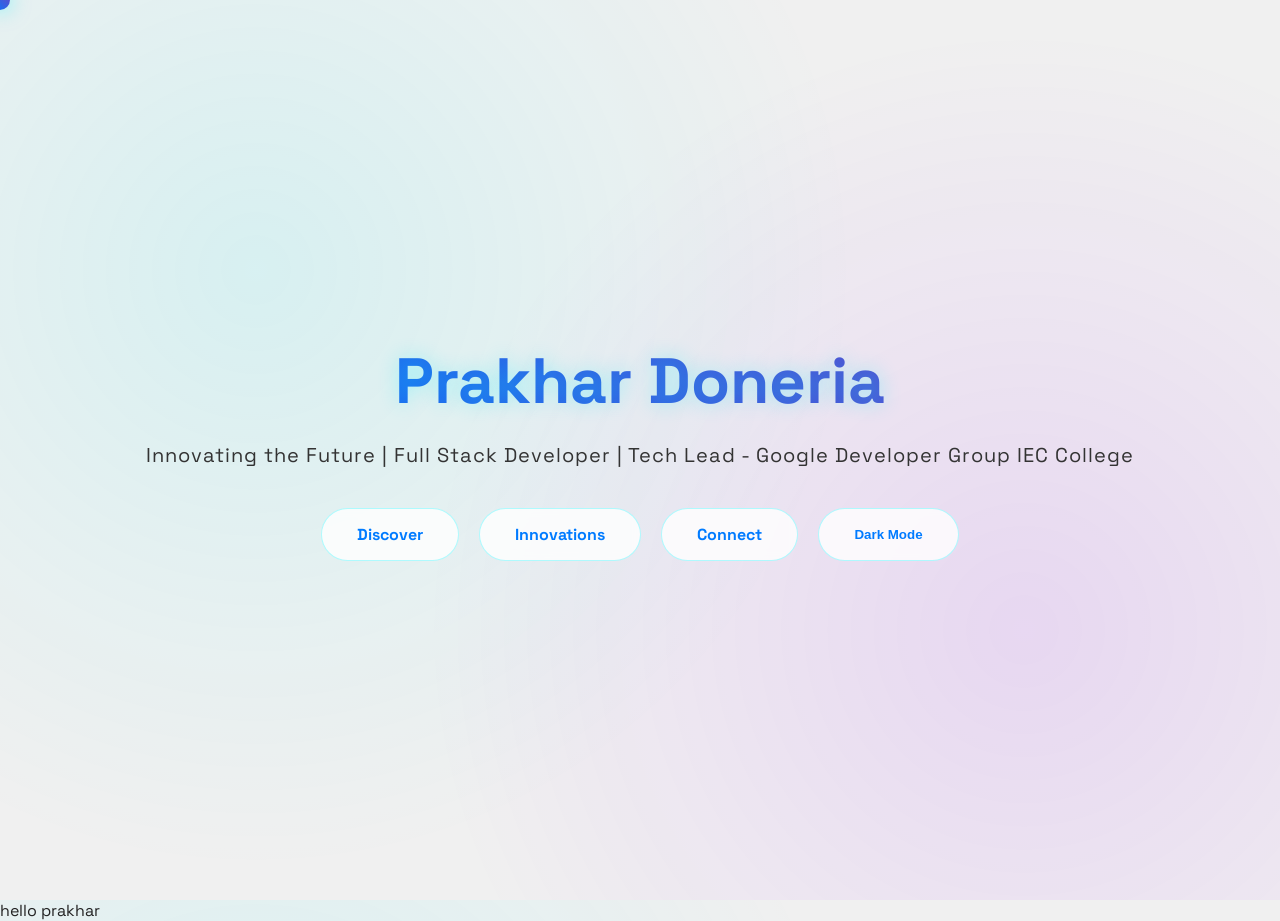
<file: Class 2/index.html>
<!DOCTYPE html>
<html lang="en">
<head>
    <meta charset="UTF-8" />
    <meta name="viewport" content="width=device-width, initial-scale=1.0" />
    <title>Prakhar Doneria - Portfolio</title>

    <meta property="og:title" content="Prakhar Doneria - Portfolio" />
    <meta property="og:description" content="Innovating the Future | Full Stack Developer | Core Team - GDG On-Campus IEC" />
    <meta property="og:image" content="assets/banner.jpg" />
    <meta property="og:url" content="http://prakhardoneria.tech" />
    <meta property="og:type" content="website" />

    <meta name="twitter:card" content="summary_large_image" />
    <meta name="twitter:title" content="Prakhar Doneria - Portfolio" />
    <meta name="twitter:description" content="Innovating the Future | Full Stack Developer | GDG On-Campus IEC" />
    <meta name="twitter:image" content="assets/banner.jpg" />

    <link href="https://fonts.googleapis.com/css2?family=Space+Grotesk:wght@300;400;500;600;700&display=swap" rel="stylesheet" />
    <link rel="stylesheet" href="styles.css" />
</head>
<body>
    <div class="cursor" aria-hidden="true"></div>
    <div class="vertical-scroll-container" role="main">
        <section class="section intro" role="banner" aria-label="Introduction">
            <div class="header-content">
                <h1 class="animate-float" tabindex="0">Prakhar Doneria</h1>
                <p class="animate-fade" tabindex="0">Innovating the Future | Full Stack Developer | Tech Lead - Google Developer Group IEC College</p>
                <div class="header-buttons" role="navigation" aria-label="Primary navigation">
                    <a href="#about" class="header-button" tabindex="0">Discover</a>
                    <a href="#projects" class="header-button" tabindex="0">Innovations</a>
                    <a href="#contact" class="header-button" tabindex="0">Connect</a>
                    <button id="theme-toggle" class="header-button" aria-pressed="false" aria-label="Toggle dark and light mode" tabindex="0">Light Mode</button>
                </div>
            </div>
        </section>

        <section class="section about" id="about" role="region" aria-labelledby="about-heading">
            <div class="project-card">
                <h2 id="about-heading" tabindex="0">About Me</h2>
                <p tabindex="0">Currently pursuing a Bachelor of Technology in Computer Software Engineering at IEC College of Engineering and Technology, I've taken the helm as Core Team Lead at GDG IEC and founded ProTecGames during my school time, a thriving Android app developmental company with a substantial user base. Leveraging my competencies in team management and cross-functional leadership, I drive both technological innovation and community engagement. The journey from a solo entrepreneur to leading a successful business has honed my skills in team building and strategic management. Our team at ProTecGames, through dedication and collaborative effort, has created a platform that resonates with lakhs of users monthly.</p>
                <p tabindex="0">Embodying the spirit of Sadbhavna, I am committed to fostering an environment of non-violence, truth, and perseverance, reflecting these values in our company culture and products.</p>
                <h3 tabindex="0">Top Skills</h3>
                <ul>
                    <li tabindex="0">Team Management</li>
                    <li tabindex="0">Teamwork</li>
                    <li tabindex="0">Cross-functional Team Leadership</li>
                </ul>
            </div>
        </section>

        <section class="section projects" id="projects" role="region" aria-labelledby="projects-heading">
            <div class="project-card">
                <h2 id="projects-heading" tabindex="0">Projects</h2>
                <p tabindex="0">Innovative solutions for tomorrow's challenges</p>
                <div id="project-list" class="horizontal-scroll-container" aria-live="polite" aria-label="List of projects"></div>
                <div class="scroll-buttons">
                    <button id="prev" class="scroll-button" aria-label="Scroll projects left"><</button>
                    <button id="next" class="scroll-button" aria-label="Scroll projects right">></button>
                </div>
            </div>
        </section>

        <section class="section experience" role="region" aria-labelledby="experience-heading">
            <div class="project-card">
                <h2 id="experience-heading" tabindex="0">Experience</h2>
                <h3 tabindex="0">Google Developers Group on-campus IEC</h3>
                <p tabindex="0">Tech Lead- October 2024 - Present</p>
                <p tabindex="0">Working as Core Team Member for Google Developer Groups at IEC College of Engineering and Technology</p>
                <h3 tabindex="0">ProTecGames</h3>
                <p tabindex="0">Founder - July 2021 - Present</p>
                <p tabindex="0">Started the company alone with 0 investment and now running with over lakhs of users monthly</p>
            </div>
        </section>

        <section class="section education" role="region" aria-labelledby="education-heading">
            <div class="project-card">
                <h2 id="education-heading" tabindex="0">Education</h2>
                <h3 tabindex="0">IEC College of Engineering and Technology</h3>
                <p tabindex="0">Bachelor of Technology - BTech, Computer Software Engineering (August 2024 - August 2028)</p>
                <h3 tabindex="0">St. Mary's Inter Inter College</h3>
                <p tabindex="0">Matriculate, PCM (2008 - March 2024)</p>
                <h3 tabindex="0">IEC Group of Institutions</h3>
                <p tabindex="0">Bachelor of Technology - BTech, Computer Software Engineering (September 2024 - September 2028)</p>
            </div>
        </section>

        <section class="section contact" id="contact" role="region" aria-labelledby="contact-heading">
            <div class="project-card contact">
                <h2 id="contact-heading" tabindex="0">Contact</h2>
                <p tabindex="0">Email: <a href="mailto:prakhardoneria3@gmail.com" tabindex="0">prakhardoneria3@gmail.com</a></p>
                <p tabindex="0">LinkedIn: <a href="https://www.linkedin.com/in/prakhar-doneria-646090228" target="_blank" tabindex="0">linkedin.com/in/prakhar-doneria-646090228</a></p>
                <p tabindex="0">Personal Website: <a href="http://prakhardoneriaindia.web.app" target="_blank" tabindex="0">prakhardoneriaindia.web.app</a></p>
            </div>
        </section>
    </div>
    <script src="script.js"></script>
</body>hello prakhar 
</html>
</file>
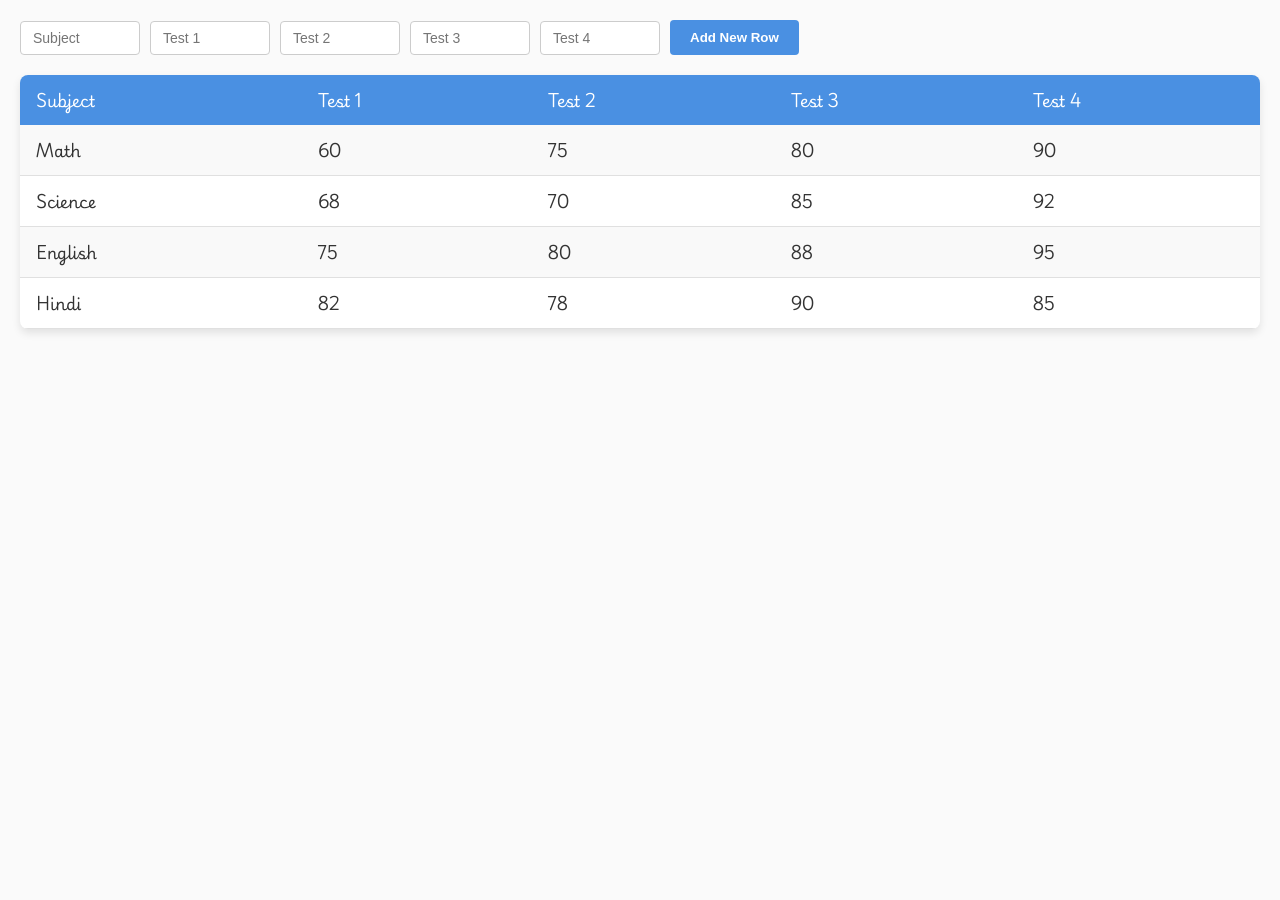
<file: Class 3/index.html>
<!DOCTYPE html>
<html>
<head>
    <meta charset="UTF-8">
    <meta name="viewport" content="width=device-width, initial-scale=1.0">
    <title>Table Making</title>
    <link rel="stylesheet" href="styles.css">
    <link rel="preconnect" href="https://fonts.googleapis.com">
    <link rel="preconnect" href="https://fonts.gstatic.com" crossorigin>
    <link href="https://fonts.googleapis.com/css2?family=Playwrite+GB+J:ital,wght@0,100..400;1,100..400&display=swap" rel="stylesheet">
</head>
<body>
    <div id="inputContainer">
        <input type="text" id="subjectInput" placeholder="Subject" />
        <input type="number" id="test1Input" placeholder="Test 1" min="0" max="100" />
        <input type="number" id="test2Input" placeholder="Test 2" min="0" max="100" />
        <input type="number" id="test3Input" placeholder="Test 3" min="0" max="100" />
        <input type="number" id="test4Input" placeholder="Test 4" min="0" max="100" />
        <button id="addRowBtn">Add New Row</button>
    </div>
    <table id="dataTable">
        <!-- HEADINGS -->
        <tr>
            <th>Subject</th>
            <th>Test 1</th>
            <th>Test 2</th>
            <th>Test 3</th>
            <th>Test 4</th>
        </tr>

        <!-- TABLE ROWS WITH DATA -->
        <tr>
            <td>Math</td>
            <td>60</td>
            <td>75</td>
            <td>80</td>
            <td>90</td>
        </tr>

        <tr>
            <td>Science</td>
            <td>68</td>
            <td>70</td>
            <td>85</td>
            <td>92</td>
        </tr>

        <tr>
            <td>English</td>
            <td>75</td>
            <td>80</td>
            <td>88</td>
            <td>95</td>
        </tr>

        <tr>
            <td>Hindi</td>
            <td>82</td>
            <td>78</td>
            <td>90</td>
            <td>85</td>
        </tr>

    </table>
    <script src="script.js"></script>
</body>
</html>
</file>
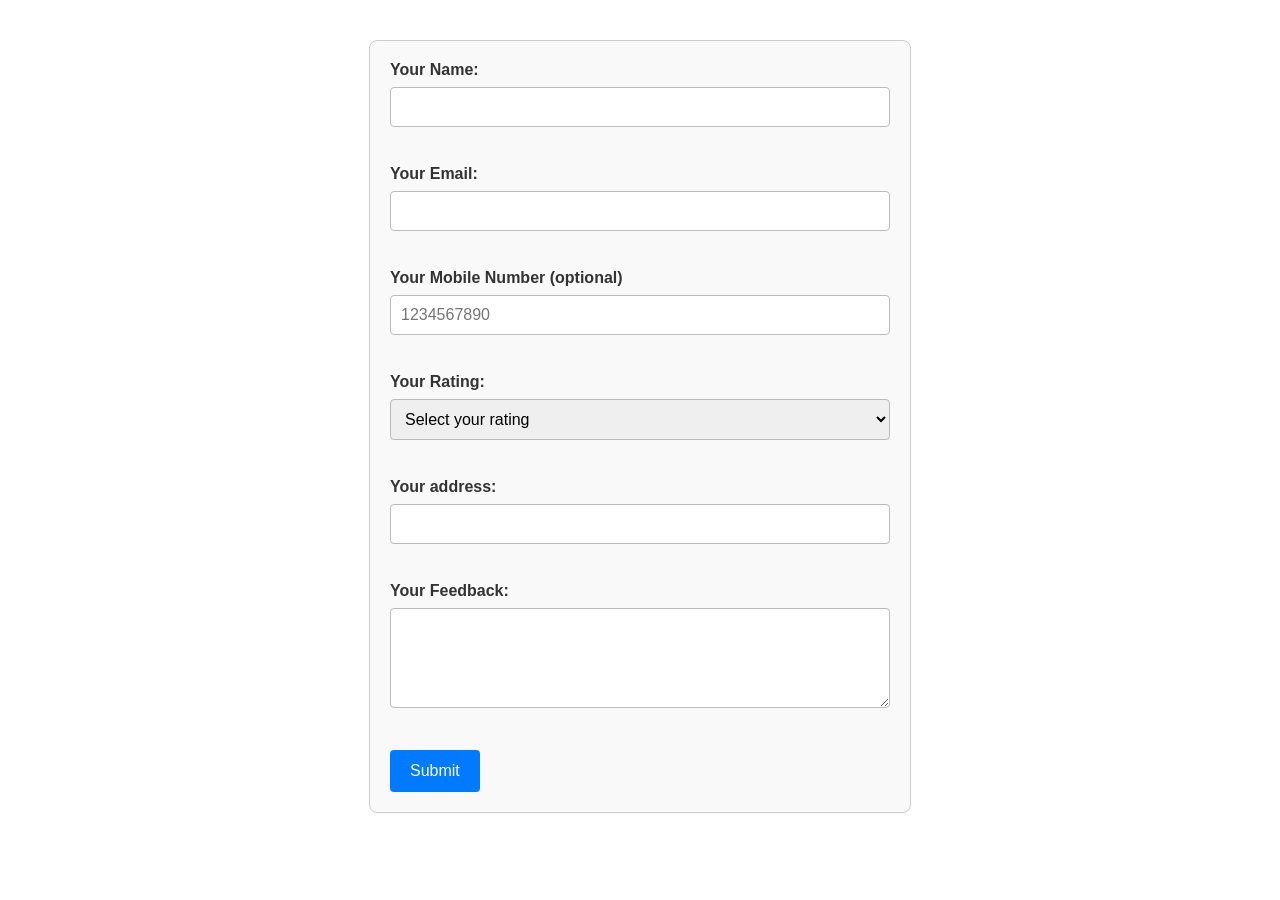
<file: Class 4/index.html>
<!DOCTYPE html>
<html lang="en">
<head>
    <title>Feedback Form</title>
    <link rel="stylesheet" href="styles.css">
    <meta charset="UTF-8">
    <meta name="viewport" content="width=device-width, initial-scale=1.0">
</head>
<body>
    <form action="http://127.0.0.1:5000/submit" method="post">

        <label for="name">Your Name:</label>
        <input type="text" id="name" name="name" required>

        <br><br>

        <label for="email">Your Email:</label>
        <input type="email" id="email" name="email" required>

        
        <br><br>

        <label for="mobile">Your Mobile Number (optional)</label>
        <input type="tel" id="mobile" name="mobile" pattern="[0-9]{10}" placeholder="1234567890">

        <br><br>

        <label for="rating">Your Rating:</label>
        <select id="rating" name="rating" required>
            <option value="" disabled selected>Select your rating</option>
            <option value="1">1 Star</option>
            <option value="2">2 Stars</option>
            <option value="3">3 Stars</option>
            <option value="4">4 Stars</option>
            <option value="5">5 Stars</option>
        </select>

        <br><br>

        
        <label for="address">Your address:</label>
        <input type="address" id="address" name="address" required>
        
        <br><br>

        <label for="feedback">Your Feedback:</label>
        <textarea id="feedback" name="feedback" required></textarea>

        <br><br>

        <button type="submit">Submit</button>
    </form>
</body>
</html>
</file>
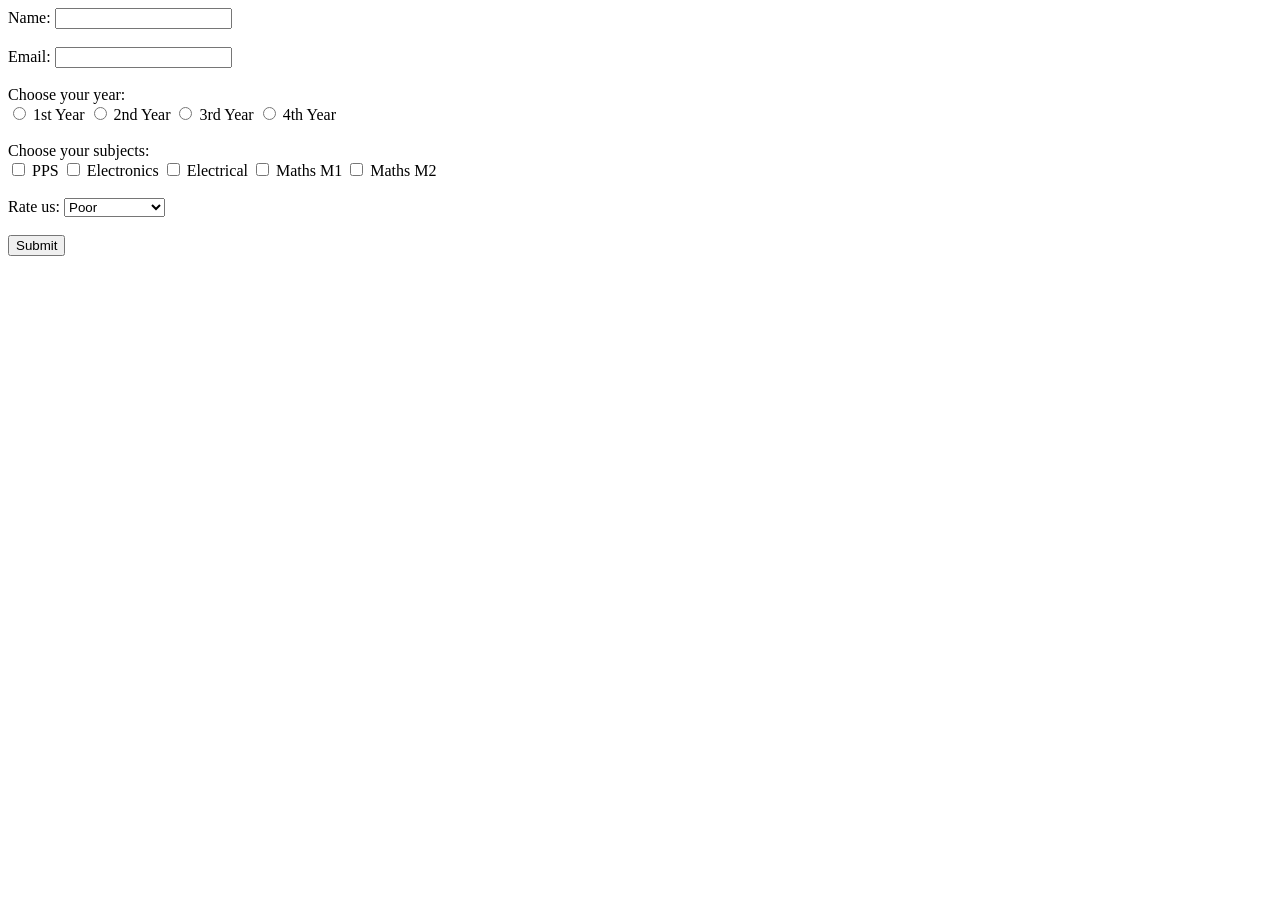
<file: Class 5/index.html>
<body>
        <form action="/submit" method="post">
          <label for="name">Name: </label>
          <input type="text" name="name" id="name">
      
          <br><br>
      
          <label for="email">Email: </label>
          <input type="email" name="email" id="email">
      
          <br><br>
      
          <label for="year">Choose your year:</label>
          <br>
          <input type="radio" id="year1" name="year" value="1"> 1st Year
          <input type="radio" id="year2" name="year" value="2"> 2nd Year
          <input type="radio" id="year3" name="year" value="3"> 3rd Year
          <input type="radio" id="year4" name="year" value="4"> 4th Year
      
          <br><br>
      
          <label for="subjects">Choose your subjects:</label>
          <br>
          <input type="checkbox" id="PPS" name="subjects" value="PPS"> PPS
          <input type="checkbox" id="electronics" name="subjects" value="Electronics"> Electronics
          <input type="checkbox" id="electrical" name="subjects" value="Electrical"> Electrical
          <input type="checkbox" id="maths1" name="subjects" value="Maths M1"> Maths M1
          <input type="checkbox" id="maths2" name="subjects" value="Maths M2"> Maths M2
      
          <br><br>


          <label for="rate">Rate us:</label>
          <select name="rate" id="rate-dropdown">
                <option value="1">Poor</option>
                <option value="2">Considerable</option>
                <option value="3">Good</option>
                <option value="4">Great</option>
                <option value="5">Outstanding</option>
          </select>
              
          <br><br>

          <button type="submit">Submit</button>
        </form>
      </body>
</file>
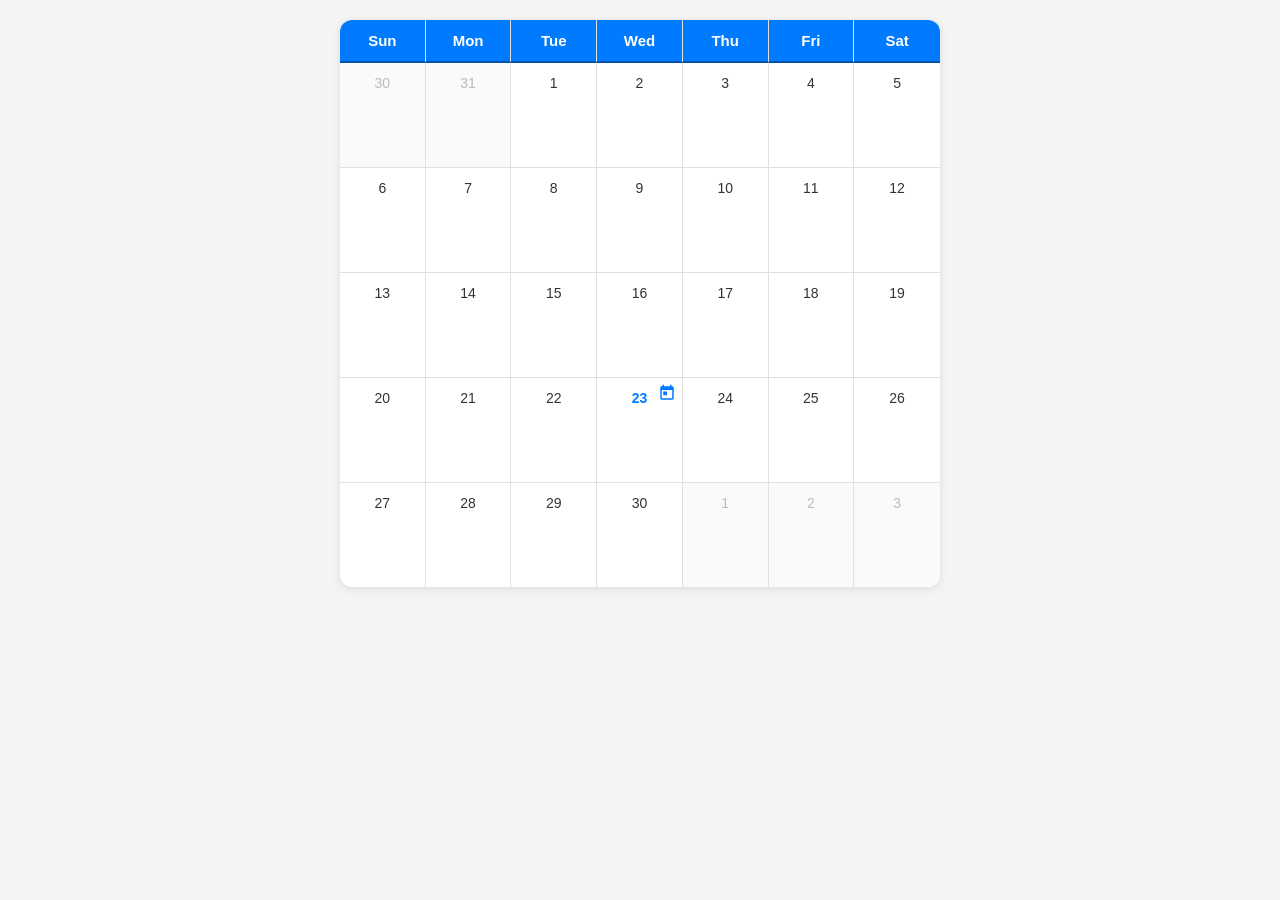
<file: Projects/calender/index.html>
<!DOCTYPE html>
<html lang="en">
<head>
    <title>My Calendar</title>
    <link rel="stylesheet" href="styles.css">
    <link href="https://fonts.googleapis.com/icon?family=Material+Icons" rel="stylesheet">
    <meta charset="UTF-8">
    <meta name="viewport" content="width=device-width, initial-scale=1.0">
</head>
<body>
    <table class="calendar">
        <thead>
            <tr>
                <th>Sun</th>
                <th>Mon</th>
                <th>Tue</th>
                <th>Wed</th>
                <th>Thu</th>
                <th>Fri</th>
                <th>Sat</th>
            </tr>
        </thead>
        <tbody>
            <tr>
                <td class="non-month">30</td>
                <td class="non-month">31</td>
                <td class="month-date">1</td>
                <td class="month-date">2</td>
                <td class="month-date">3</td>
                <td class="month-date">4</td>
                <td class="month-date">5</td>
            </tr>
            <tr>
                <td class="month-date">6</td>
                <td class="month-date">7</td>
                <td class="month-date">8</td>
                <td class="month-date">9</td>
                <td class="month-date">10</td>
                <td class="month-date">11</td>
                <td class="month-date">12</td>
            </tr>
            <tr>
                <td class="month-date">13</td>
                <td class="month-date">14</td>
                <td class="month-date">15</td>
                <td class="month-date">16</td>
                <td class="month-date">17</td>
                <td class="month-date">18</td>
                <td class="month-date">19</td>
            </tr>
            <tr>
                <td class="month-date">20</td>
                <td class="month-date">21</td>
                <td class="month-date">22</td>
                <td class="month-date bold-date">23 <span class="material-icons" style="vertical-align: middle; font-size: 18px;">calendar_today</span></td>
                <td class="month-date">24</td>
                <td class="month-date">25</td>
                <td class="month-date">26</td>
            </tr>
            <tr>
                <td class="month-date">27</td>
                <td class="month-date">28</td>
                <td class="month-date">29</td>
                <td class="month-date">30</td>
                <td class="non-month">1</td>
                <td class="non-month">2</td>
                <td class="non-month">3</td>
            </tr>
        </tbody>
    </table>
</body>
</html>
</file>
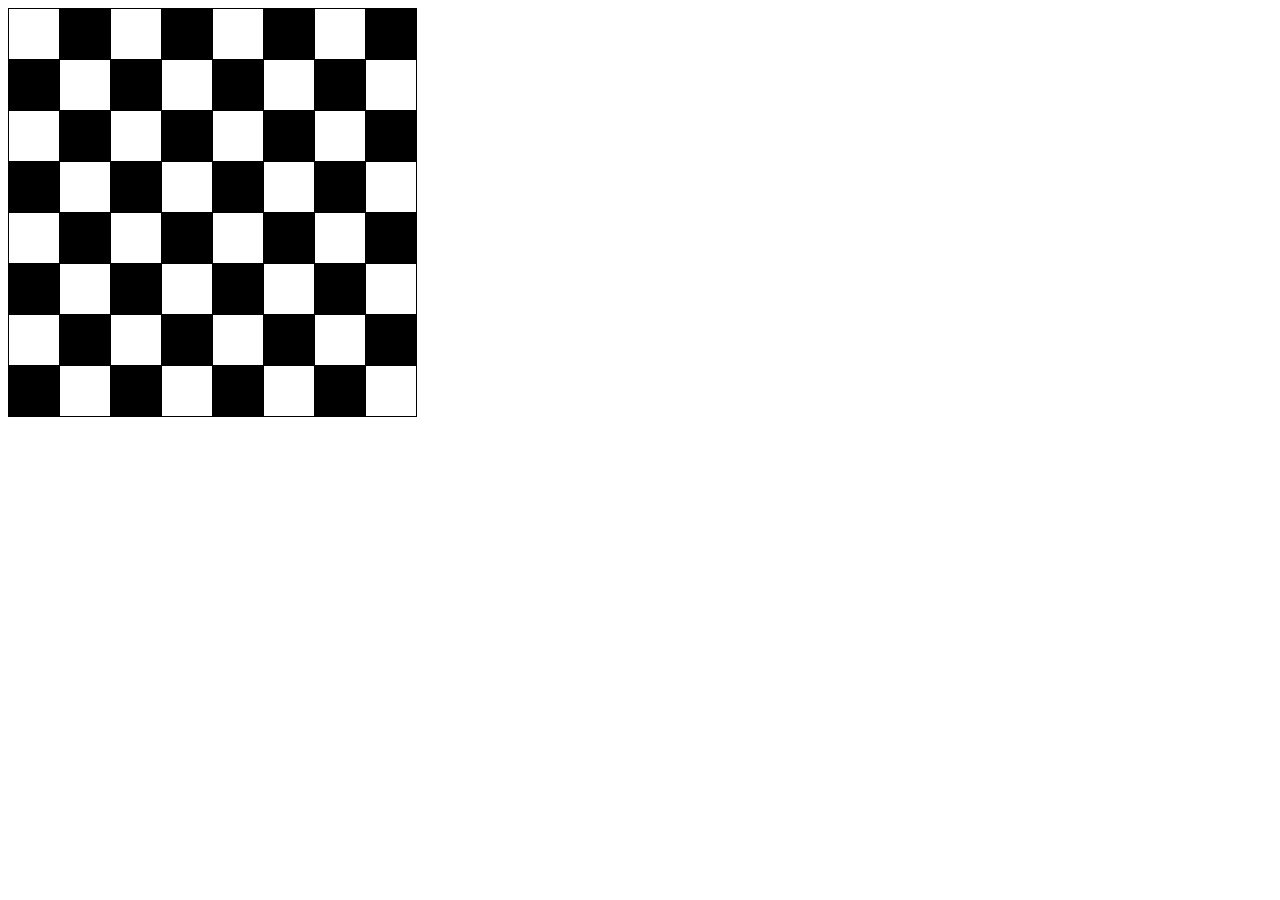
<file: Projects/chess/index.html>
<!DOCTYPE html>
<html>
<head>
    <title>
        My Chess Board
    </title>
    <link rel="stylesheet" href="style.css">
    <meta charset="UTF-8">
    <meta name="viewport" content="width=device-width, initial-scale=1.0">
</head>
<body>
<table>
    <tr>
        <td class="white"></td>
        <td class="black"></td>
        <td class="white"></td>
        <td class="black"></td>
        <td class="white"></td>
        <td class="black"></td>
        <td class="white"></td>
        <td class="black"></td>
    </tr>
    <tr>
        <td class="black"></td>
        <td class="white"></td>
        <td class="black"></td>
        <td class="white"></td>
        <td class="black"></td>
        <td class="white"></td>
        <td class="black"></td>
        <td class="white"></td>
    </tr>
    <tr>
        <td class="white"></td>
        <td class="black"></td>
        <td class="white"></td>
        <td class="black"></td>
        <td class="white"></td>
        <td class="black"></td>
        <td class="white"></td>
        <td class="black"></td>
    </tr>
    <tr>
        <td class="black"></td>
        <td class="white"></td>
        <td class="black"></td>
        <td class="white"></td>
        <td class="black"></td>
        <td class="white"></td>
        <td class="black"></td>
        <td class="white"></td>
    </tr>
    <tr>
        <td class="white"></td>
        <td class="black"></td>
        <td class="white"></td>
        <td class="black"></td>
        <td class="white"></td>
        <td class="black"></td>
        <td class="white"></td>
        <td class="black"></td>
    </tr>
    <tr>
        <td class="black"></td>
        <td class="white"></td>
        <td class="black"></td>
        <td class="white"></td>
        <td class="black"></td>
        <td class="white"></td>
        <td class="black"></td>
        <td class="white"></td>
    </tr>
    <tr>
        <td class="white"></td>
        <td class="black"></td>
        <td class="white"></td>
        <td class="black"></td>
        <td class="white"></td>
        <td class="black"></td>
        <td class="white"></td>
        <td class="black"></td>
    </tr>
    <tr>
        <td class="black"></td>
        <td class="white"></td>
        <td class="black"></td>
        <td class="white"></td>
        <td class="black"></td>
        <td class="white"></td>
        <td class="black"></td>
        <td class="white"></td>
    </tr>
</table>
</body>
</html>
</file>
<file: Class 2/styles.css>
:root {
    --neon-blue: #00f3ff;
    --neon-purple: #9d00ff;
    --dark-bg: #0a0a12;
    --glass-bg: rgba(255, 255, 255, 0.05);
    --text-color: #ffffff;
    --text-color-contrast: #e0e0e0;
    --focus-outline: 2px solid var(--neon-blue);
}

[data-theme="light"] {
    --neon-blue: #007bff;
    --neon-purple: #6f42c1;
    --dark-bg: #f0f0f0;
    --glass-bg: rgba(255, 255, 255, 0.8);
    --text-color: #222222;
    --text-color-contrast: #333333;
    --focus-outline: 2px solid var(--neon-purple);
}

* {
    margin: 0;
    padding: 0;
    box-sizing: border-box;
}

body {
    font-family: 'Space Grotesk', sans-serif;
    background: var(--dark-bg);
    color: var(--text-color);
    overflow: hidden;
    height: 100vh;
    background-image: 
        radial-gradient(circle at 20% 30%, rgba(0, 243, 255, 0.1) 0%, transparent 50%),
        radial-gradient(circle at 80% 70%, rgba(157, 0, 255, 0.1) 0%, transparent 50%);
    transition: background 0.5s ease, color 0.5s ease;
}

.vertical-scroll-container {
    display: flex;
    flex-direction: column;
    height: 100vh;
    overflow-y: auto;
}

.section {
    flex: none;
    width: 100vw;
    height: 100vh;
    display: flex;
    align-items: center;
    justify-content: center;
    padding: 2rem;
    opacity: 0;
    transform: translateY(20px);
    animation-fill-mode: forwards;
    animation-duration: 0.8s;
    animation-timing-function: ease-out;
}

.section.visible {
    opacity: 1;
    transform: translateY(0);
}

.header-content {
    text-align: center;
}

.header-content h1 {
    font-size: 4rem;
    margin-bottom: 20px;
    background: linear-gradient(45deg, var(--neon-blue), var(--neon-purple));
    -webkit-background-clip: text;
    background-clip: text;
    color: transparent;
    text-shadow: 0 0 20px rgba(0, 243, 255, 0.3);
}

.header-content p {
    font-size: 1.25rem;
    margin-bottom: 40px;
    color: var(--text-color-contrast);
    letter-spacing: 1px;
}

.header-buttons {
    display: flex;
    justify-content: center;
    gap: 20px;
    flex-wrap: wrap;
}

.header-button {
    padding: 15px 35px;
    background: var(--glass-bg);
    color: var(--neon-blue);
    text-decoration: none;
    border-radius: 50px;
    font-weight: bold;
    border: 1px solid rgba(0, 243, 255, 0.3);
    backdrop-filter: blur(5px);
    transition: all 0.4s cubic-bezier(0.175, 0.885, 0.32, 1.275);
    cursor: pointer;
}

.header-button:hover,
.header-button:focus {
    background: var(--neon-blue);
    color: var(--dark-bg);
    box-shadow: 0 0 30px rgba(0, 243, 255, 0.5);
    transform: translateY(-5px);
    outline: none;
}

.header-button:focus-visible {
    outline: var(--focus-outline);
    outline-offset: 4px;
}

.project-card {
    background: linear-gradient(135deg, rgba(255, 255, 255, 0.05), rgba(255, 255, 255, 0.02));
    border: 1px solid rgba(0, 243, 255, 0.2);
    border-radius: 15px;
    padding: 25px;
    transition: all 0.3s ease;
    min-width: 320px;
    backdrop-filter: blur(10px);
}

.project-card:hover {
    transform: translateY(-10px);
    box-shadow: 0 0 30px rgba(0, 243, 255, 0.2);
}

.horizontal-scroll-container {
    display: flex;
    align-items: center;
    overflow-x: auto;
    padding: 10px 0;
    gap: 20px;
    scroll-behavior: smooth;
}

.project-item {
    flex: 0 0 auto;
    position: relative;
    overflow: hidden;
    background: var(--glass-bg);
    border-radius: 10px;
    padding: 20px;
    margin: 10px;
    min-width: 300px;
    transition: transform 0.3s, opacity 0.5s ease;
    opacity: 0;
    transform: translateY(20px);
}

.project-item.visible {
    opacity: 1;
    transform: translateY(0);
}

.project-item:hover,
.project-item:focus-within {
    transform: translateY(-5px);
}

::-webkit-scrollbar {
    height: 8px;
}

::-webkit-scrollbar-track {
    background: var(--dark-bg);
}

::-webkit-scrollbar-thumb {
    background: var(--neon-blue);
    border-radius: 4px;
}

::-webkit-scrollbar-thumb:hover {
    background: var(--neon-purple);
}

.scroll-buttons {
    display: flex;
    justify-content: center;
    gap: 10px;
}

.scroll-button {
    background: var(--glass-bg);
    color: var(--neon-blue);
    border: none;
    border-radius: 50%;
    padding: 10px 15px;
    cursor: pointer;
    transition: all 0.3s ease;
}

.scroll-button:hover,
.scroll-button:focus {
    background: var(--neon-blue);
    color: var(--dark-bg);
    box-shadow: 0 0 30px rgba(0, 243, 255, 0.5);
    transform: translateY(-2px);
    outline: none;
}

.scroll-button:focus-visible {
    outline: var(--focus-outline);
    outline-offset: 4px;
}

.view-project {
    display: inline-block;
    padding: 10px 20px;
    background: var(--glass-bg);
    color: var(--neon-blue);
    text-decoration: none;
    border-radius: 50px;
    font-weight: bold;
    border: 1px solid rgba(0, 243, 255, 0.3);
    backdrop-filter: blur(5px);
    transition: all 0.4s cubic-bezier(0.175, 0.885, 0.32, 1.275);
    margin-top: 10px;
}

.view-project:hover,
.view-project:focus {
    background: var(--neon-blue);
    color: var(--dark-bg);
    box-shadow: 0 0 30px rgba(0, 243, 255, 0.5);
    transform: translateY(-5px);
    outline: none;
}

.view-project:focus-visible {
    outline: var(--focus-outline);
    outline-offset: 4px;
}

.cursor {
    position: fixed;
    width: 20px;
    height: 20px;
    border-radius: 50%;
    pointer-events: none;
    transform: translate(-50%, -50%);
    z-index: 9999;
    background: linear-gradient(45deg, var(--neon-blue), var(--neon-purple));
    box-shadow: 0 0 20px rgba(0, 243, 255, 0.5);
    transition: transform 0.3s ease;
    animation: gradient-flow 3s ease infinite;
}

.cursor:hover {
    transform: scale(1.5);
}

@keyframes gradient-flow {
    0% {
        background-position: 0% 50%;
    }
    100% {
        background-position: 100% 50%;
    }
}

.contact a {
    color: var(--neon-blue);
    text-decoration: none;
    position: relative;
    padding: 0 5px;
    transition: color 0.3s ease;
}

.contact a::after {
    content: '';
    display: block;
    width: 0;
    height: 2px;
    background: var(--neon-blue);
    transition: width 0.3s ease, left 0.3s ease;
    position: absolute;
    left: 0;
    bottom: 0;
}

.contact a:hover,
.contact a:focus {
    color: var(--neon-purple);
}

.contact a:hover::after,
.contact a:focus::after {
    width: 100%;
    left: 0;
}

@media (max-width: 768px) {
    .header-content h1 {
        font-size: 3rem;
    }

    .header-content p {
        font-size: 1rem;
    }

    .header-button {
        padding: 10px 20px;
    }

    .project-card {
        padding: 15px;
    }

    .project-item {
        min-width: 250px;
    }

    .view-project {
        padding: 8px 15px;
    }
}

@media (max-width: 480px) {
    .header-content h1 {
        font-size: 2.5rem;
    }

    .header-content p {
        font-size: 0.9rem;
    }

    .header-button {
        padding: 8px 15px;
    }

    .project-card {
        padding: 10px;
    }

    .project-item {
        min-width: 200px;
    }

    .view-project {
        padding: 6px 12px;
    }
}
</file>
<file: Class 3/styles.css>
body {
    font-family: 'Playwrite GB J', Arial, sans-serif;
    background-color: #fafafa;
    margin: 20px;
}

table {
    width: 100%;
    border-collapse: separate;
    border-spacing: 0;
    box-shadow: 0 4px 8px rgba(0,0,0,0.1);
    border-radius: 8px;
    overflow: hidden;
    background-color: #ffffff;
}

th {
    background-color: #4a90e2;
    color: white;
    font-weight: 600;
    padding: 12px 16px;
    text-align: left;
}

td {
    padding: 12px 16px;
    border-bottom: 1px solid #e0e0e0;
    color: #333333;
}

tr:nth-child(even) td {
    background-color: #f9f9f9;
}

tr:hover td {
    background-color: #d0e7ff;
    cursor: pointer;
}

.new-row {
    animation: highlightRow 2s ease forwards;
    background-color: #c8e6c9;
}

@keyframes highlightRow {
    from {
        background-color: #c8e6c9;
    }
    to {
        background-color: transparent;
    }
}

#inputContainer {
    margin-bottom: 20px;
    display: flex;
    gap: 10px;
    flex-wrap: wrap;
    align-items: center;
}

#inputContainer input[type="text"],
#inputContainer input[type="number"] {
    padding: 8px 12px;
    border: 1px solid #ccc;
    border-radius: 4px;
    width: 120px;
    font-size: 14px;
    box-sizing: border-box;
}

#inputContainer input[type="number"]::-webkit-inner-spin-button,
#inputContainer input[type="number"]::-webkit-outer-spin-button {
    -webkit-appearance: none;
    margin: 0;
}

#inputContainer button {
    padding: 10px 20px;
    background-color: #4a90e2;
    color: white;
    border: none;
    border-radius: 4px;
    font-weight: 600;
    cursor: pointer;
    transition: background-color 0.3s ease;
}

#inputContainer button:hover {
    background-color: #357ABD;
}
</file>
<file: Class 4/styles.css>
form {
    max-width: 500px;
    margin: 40px auto;
    padding: 20px;
    border: 1px solid #ccc;
    border-radius: 8px;
    background-color: #f9f9f9;
    font-family: Arial, sans-serif;
}

label {
    display: block;
    margin-bottom: 8px;
    font-weight: bold;
    color: #333;
}

input[type="text"],
input[type="email"],
input[type="tel"],
input[type="address"],
select,
textarea {
    width: 100%;
    padding: 10px;
    margin-bottom: 20px;
    border: 1px solid #bbb;
    border-radius: 4px;
    box-sizing: border-box;
    font-size: 16px;
    font-family: Arial, sans-serif;
}

textarea {
    resize: vertical;
    min-height: 100px;
}

button[type="submit"] {
    background-color: #007BFF;
    color: white;
    padding: 12px 20px;
    border: none;
    border-radius: 4px;
    font-size: 16px;
    cursor: pointer;
    transition: background-color 0.3s ease;
}

button[type="submit"]:hover {
    background-color: #0056b3;
}
</file>
<file: Projects/calender/styles.css>
@import url('https://fonts.googleapis.com/css2?family=Berkshire+Swash&family=Playwrite+GB+J:ital,wght@0,100..400;1,100..400&display=swap');

body {
    font-family: -apple-system, BlinkMacSystemFont, "Segoe UI", Roboto, Oxygen,
        Ubuntu, Cantarell, "Open Sans", "Helvetica Neue", sans-serif;
    padding: 20px;
    background-color: #f4f4f4;
    margin: 0;
    -webkit-font-smoothing: antialiased;
    -moz-osx-font-smoothing: grayscale;
}

table.calendar {
    width: 100%;
    max-width: 600px;
    border-collapse: separate;
    border-spacing: 0;
    margin: 0 auto;
    background-color: #fff;
    box-shadow: 0 2px 8px rgba(0,0,0,0.1);
    border-radius: 12px;
    overflow: hidden;
    font-weight: 500;
}

table.calendar th, table.calendar td {
    text-align: center;
    padding: 12px 8px;
    width: 14.28%;
    border-bottom: 1px solid #e0e0e0;
    border-right: 1px solid #e0e0e0;
    vertical-align: top;
    font-size: 14px;
    color: #333;
}

table.calendar th {
    background-color: #007aff;
    color: white;
    font-weight: 600;
    font-size: 15px;
    border-bottom: 2px solid #0051a8;
}

table.calendar td {
    height: 80px;
    position: relative;
    cursor: default;
    transition: background-color 0.3s ease;
}

table.calendar td:last-child,
table.calendar th:last-child {
    border-right: none;
}

table.calendar tr:last-child td {
    border-bottom: none;
}

table.calendar td.non-month {
    color: #bbb;
    background-color: #fafafa;
}

table.calendar td.month-date:hover {
    background-color: #e6f0ff;
    border-radius: 8px;
}

table.calendar td.bold-date {
    font-weight: 700;
    color: #007aff;
}

.material-icons {
    vertical-align: middle;
    font-size: 18px;
    color: #007aff;
    position: absolute;
    top: 6px;
    right: 6px;
}

@media (max-width: 480px) {
    body {
        padding: 10px;
    }
    table.calendar {
        max-width: 100%;
        font-size: 12px;
        border-radius: 8px;
    }
    table.calendar th, table.calendar td {
        padding: 8px 4px;
        font-size: 12px;
    }
    table.calendar td {
        height: 60px;
    }
    .material-icons {
        font-size: 14px;
        top: 4px;
        right: 4px;
    }
}
</file>
<file: Projects/chess/style.css>
.white {
    background-color: #fff;
    width: 50px;
    height: 50px;
    border: 1px solid black;
}
.black {
    background-color: #000;
    width: 50px;
    height: 50px;
    border: 1px solid black;
}
table {
    border-collapse: collapse;
}
td {
    padding: 0;
}
</file>
